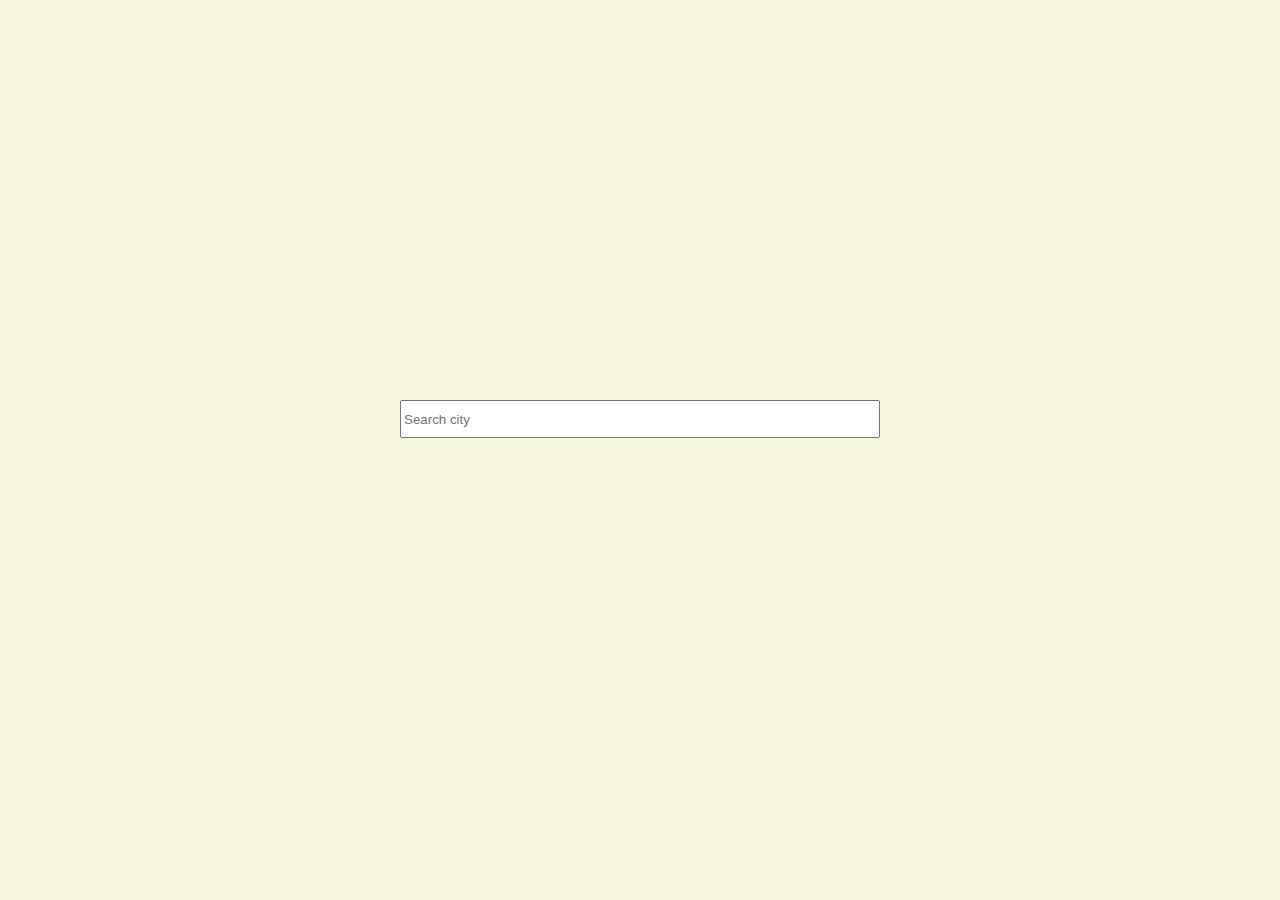
<file: ajax_city/index.html>
<!DOCTYPE html>
<html lang="en">
<head>
    <meta charset="UTF-8">
    <meta name="viewport" content="width=device-width, initial-scale=1.0">
    <title>Ajax type Ahead</title>
    <link rel="stylesheet" href="styles.css">
</head>
<body>
    <form class="ahead">
        <input type="text" class="search" placeholder="Search city">
        <ul class="suggestions">
        </ul>
    </form>
    <script>
        const git_data = "https://gist.githubusercontent.com/Miserlou/c5cd8364bf9b2420bb29/raw/2bf258763cdddd704f8ffd3ea9a3e81d25e2c6f6/cities.json"
        const cities = [];

        // fetch va chercher une ressource et va retourner une promesse
        fetch(git_data)
          .then(blob => blob.json())
          .then(data => cities.push(...data))


        // https://developer.mozilla.org/fr/docs/Web/JavaScript/Reference/Objets_globaux/RegExp
        function findMatches(wordToMatch, cities) {
          return cities.filter(place => {
            const regex = new RegExp(wordToMatch, 'gi');
            return place.city.match(regex) || place.state.match(regex)
          });
        } 


        // function qui permet d'afficher les chiffres de la population avec des virgules (8,400,500 au lieu de 8400500)
        function numberWithCommas(x) {
          return x.toString().replace(/\B(?=(\d{3})+(?!\d))/g, ",");
        }


        function displayMatches() {
          const matchArray = findMatches(this.value, cities);
          const html = matchArray.map(place => {
              const regex = new RegExp(this.value, 'gi');
              const cityName = place.city.replace(regex, `<span class=\"h1\">${this.value}</span>`);
              const stateName = place.state.replace(regex, `<span class=\"h1\">${this.value}</span>`);

              return `
              <li>
                <span class="name">${cityName}, ${stateName}</span>
                <span class="population">${numberWithCommas(place.population)}</span>
              </li>
              `;
          }).join('');
          suggestions.innerHTML = html;
        }

        const searchInput = document.querySelector('.search');
        const suggestions = document.querySelector('.suggestions');

        searchInput.addEventListener('change', displayMatches);
        searchInput.addEventListener('keyup', displayMatches);
    </script>
</body>
</html>
</file>
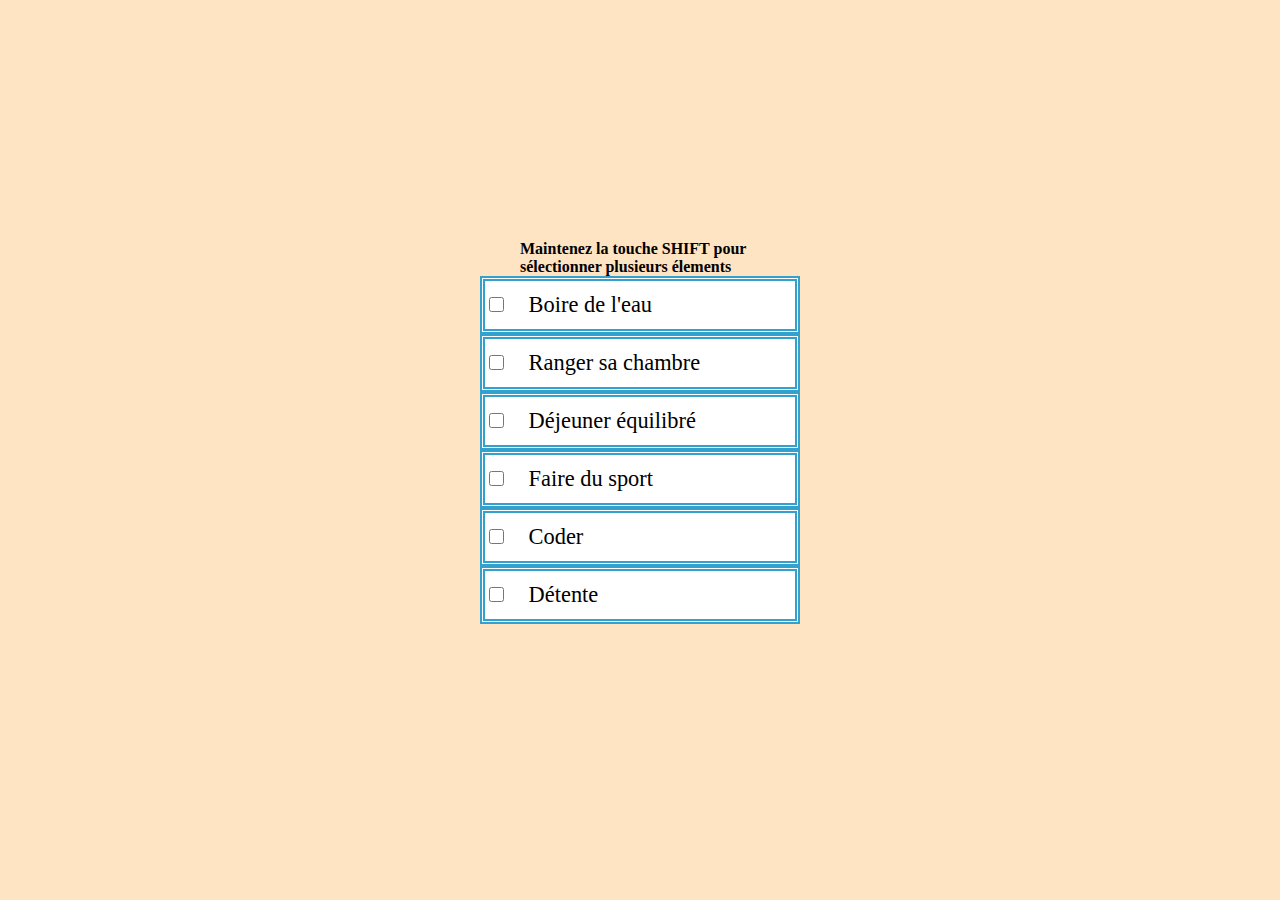
<file: checkboxes/index.html>
<!DOCTYPE html>
<html lang="en">
<head>
    <meta charset="UTF-8">
    <meta name="viewport" content="width=device-width, initial-scale=1.0">
    <title>Checkboxes</title>
    <link rel="stylesheet" href="styles.css">
</head>
<body>
    <p class="advice">Maintenez la touche SHIFT pour sélectionner plusieurs élements</p>
    <div class="inbox">
        <div class="item">
            <input type="checkbox">
            <p>Boire de l'eau</p>
        </div>
        <div class="item">
            <input type="checkbox">
            <p>Ranger sa chambre</p>
        </div>
        <div class="item">
            <input type="checkbox">
            <p>Déjeuner équilibré</p>
        </div>
        <div class="item">
            <input type="checkbox">
            <p>Faire du sport</p>
        </div>
        <div class="item">
            <input type="checkbox">
            <p>Coder</p>
        </div>
        <div class="item">
            <input type="checkbox">
            <p>Détente</p>
        </div>
    </div>
    <script>
        const checkboxes = document.querySelectorAll('.inbox input[type="checkbox"]');
        let lastChecked;
        // cette fonction sert à lorsqu'on maintient SHIFT et qu'on clique sur un checkbox puis un autre elle permet de cocher tous les checkboxes entre
        // les deux checkboxes selectionnés.
        function handleCheck(e) {
          // verifier que la touche SHIFT a été enfoncée
          // et le vérifier
          let inBetween = false;
          if (e.shiftKey && this.checked) {
            // boucle sur un checkbox
            checkboxes.forEach(checkbox => {
              if (checkbox === this || checkbox === lastChecked) {
                  inBetween =! inBetween;
              }
              if (inBetween) {
                checkbox.checked = true;
              }
            });
          }
          lastChecked = this;
        }
        checkboxes.forEach(checkbox => checkbox.addEventListener('click', handleCheck));
    </script>
</body>
</html>
</file>
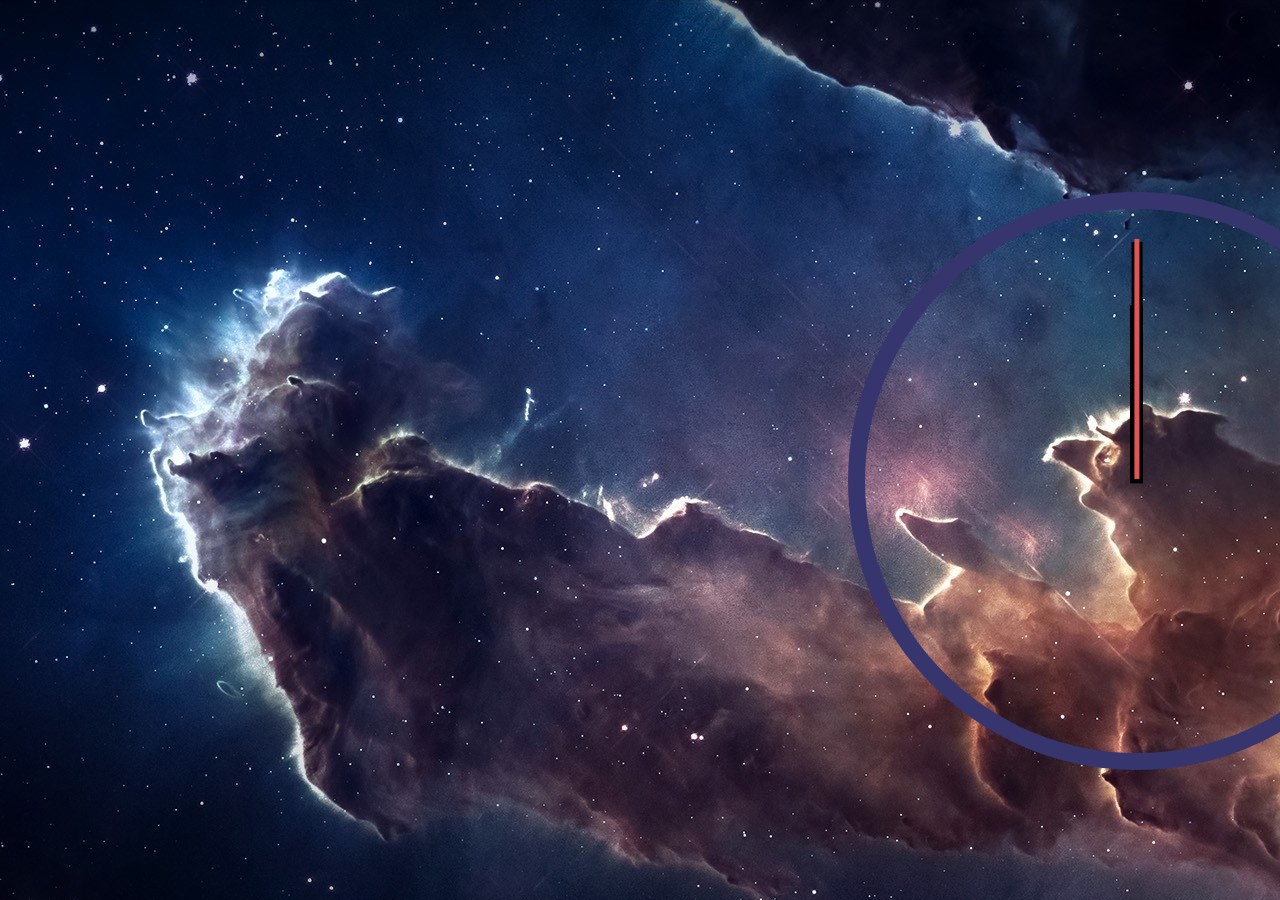
<file: clock/index.html>
<!DOCTYPE html>
<html>
<head>
    <link rel="stylesheet" href="css/styles.css">
    <meta charset="UTF-8">
    <meta name="viewport" content="width=device-width, initial-scale=1.0">
    <title>Javascript Horloge</title>
</head>
<body>
    <div class="clock">
        <div class="clock-face">
            <div class="hand hour-hand"></div>
            <div class="hand min-hand"></div>
            <div class="hand second-hand"></div>
        </div>
    </div>
<script>
    const secondHand = document.querySelector('.second-hand'); // on sélectionne la classe pour l'aiguille des secondes
    const minHand = document.querySelector('.min-hand');       // on sélectionne la classe pour l'aiguille des minutes
    const hourHand = document.querySelector('.hour-hand');     // on sélectionne la classe pour l'aiguille des heures

    /*
        La fonction setDate permet de récupérer l'heure actuelle dans la constante "now", ensuite on créer 3 constantes : 
            une qui récupère les secondes, une qui récupère les minutes et la dernière récupère l'heure.
        Après cela, on fait une opération pour calculer la rotation de l'aiguille pour l'heure, les minutes et les secondes,
        ensuite on va rotate chaque aiguille pour le calcul trouvé.
    */
    function setDate() {
        const now = new Date();
        const seconds = now.getSeconds();
        const secondsDegrees = ((seconds / 60 ) * 360) + 90;
        secondHand.style.transform = `rotate(${secondsDegrees}deg)`;

        const mins = now.getMinutes();
        const minsDegrees = ((mins / 60 ) * 360) + 90;
        minHand.style.transform = `rotate(${minsDegrees}deg)`;

        const hours = now.getHours();
        const hoursDegrees =  ((hours / 24 ) * 360) + 90;
        hourHand.style.transform = `rotate(${hoursDegrees}deg)`;
    }
    setInterval(setDate, 1000);
</script>
</body>
</html>
</file>
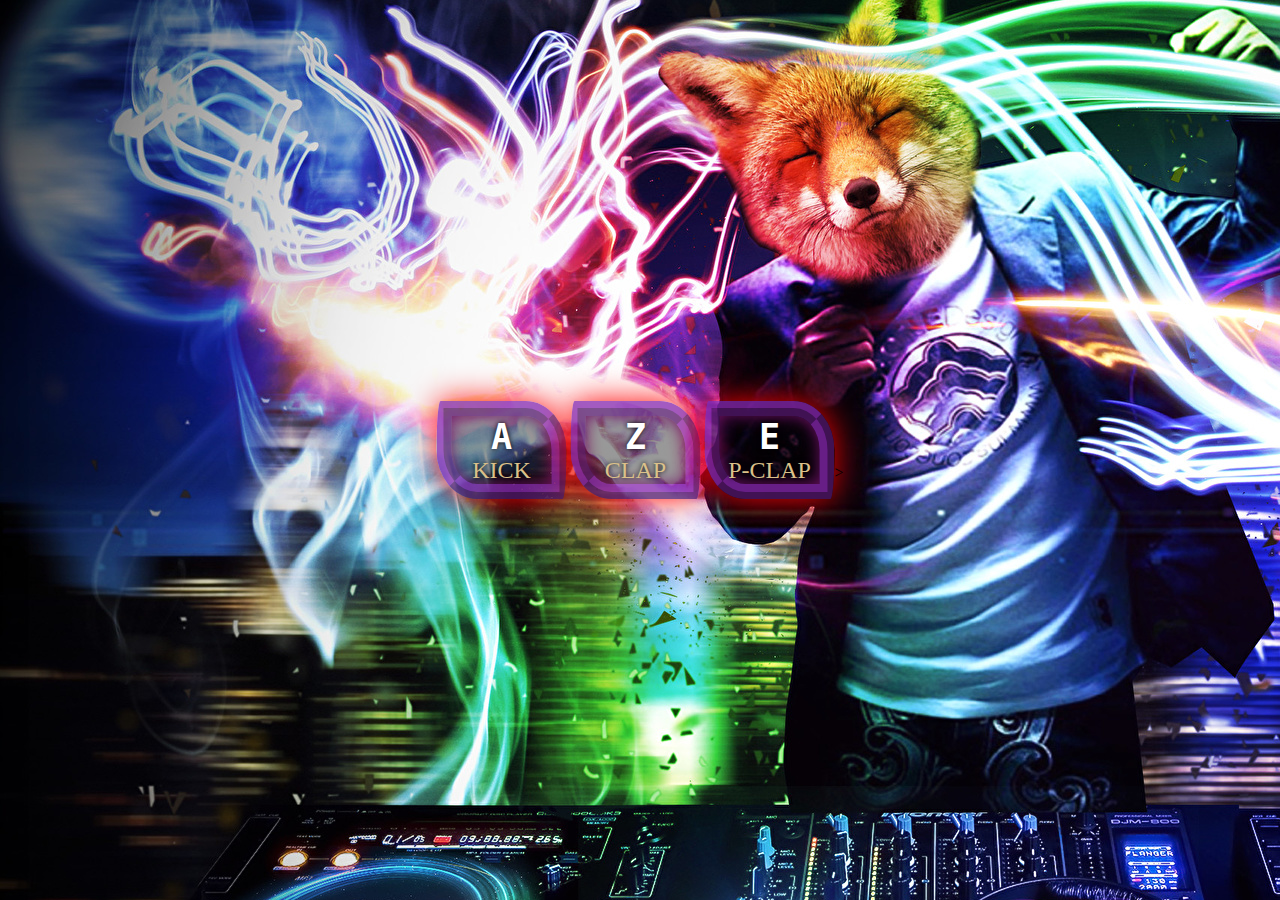
<file: drumkit/index.html>
<!DOCTYPE html>
<html>
<head>
    <link rel="stylesheet" href="css/styles.css">
    <meta charset="UTF-8">
    <meta name="viewport" content="width=device-width, initial-scale=1.0">
    <title>Javascript DrumKIT</title>
</head>
<body>
    <div class="keys">
        <div data-key="65" class="key">
            <kbd>A</kbd>
            <span class="sound">Kick</span>
        </div>
        <div data-key="90" class="key">
            <kbd>Z</kbd>
            <span class="sound">Clap</span>
        </div>
        <div data-key="69" class="key">
            <kbd>E</kbd>
            <span class="sound">P-Clap</span>
        </div>>
    </div>
    <audio data-key="65" src="sounds/kick.wav"></audio>
    <audio data-key="90" src="sounds/clap.wav"></audio>
    <audio data-key="69" src="sounds/pitchedclap.wav"></audio>

<script>
    function playSound(e) {
        const audio = document.querySelector(`audio[data-key="${e.keyCode}"]`);
        const key = document.querySelector(`.key[data-key="${e.keyCode}"]`); // on selectionne la classe "key"

        if(!audio) return; // si different d'audio on stop
        audio.currentTime = 0; // permet de revenir au debut
        audio.play();
        key.classList.add('playing');  // ici on ajoute à key un style css playing lorsqu'on presse une touche
    };

    function removeTransition(e) {
        if(e.propertyName !== 'transform') return; // passe si c'est pas un transform
        this.classList.remove('playing');
    }

    const keys = document.querySelectorAll('.key');
    keys.forEach(key => key.addEventListener('transitionend', removeTransition)); 
    window.addEventListener('keydown', playSound);

    // https://samplefocus.com/tag/claps les sons proviennent d'ici.
</script>
</body>
</html>
</file>
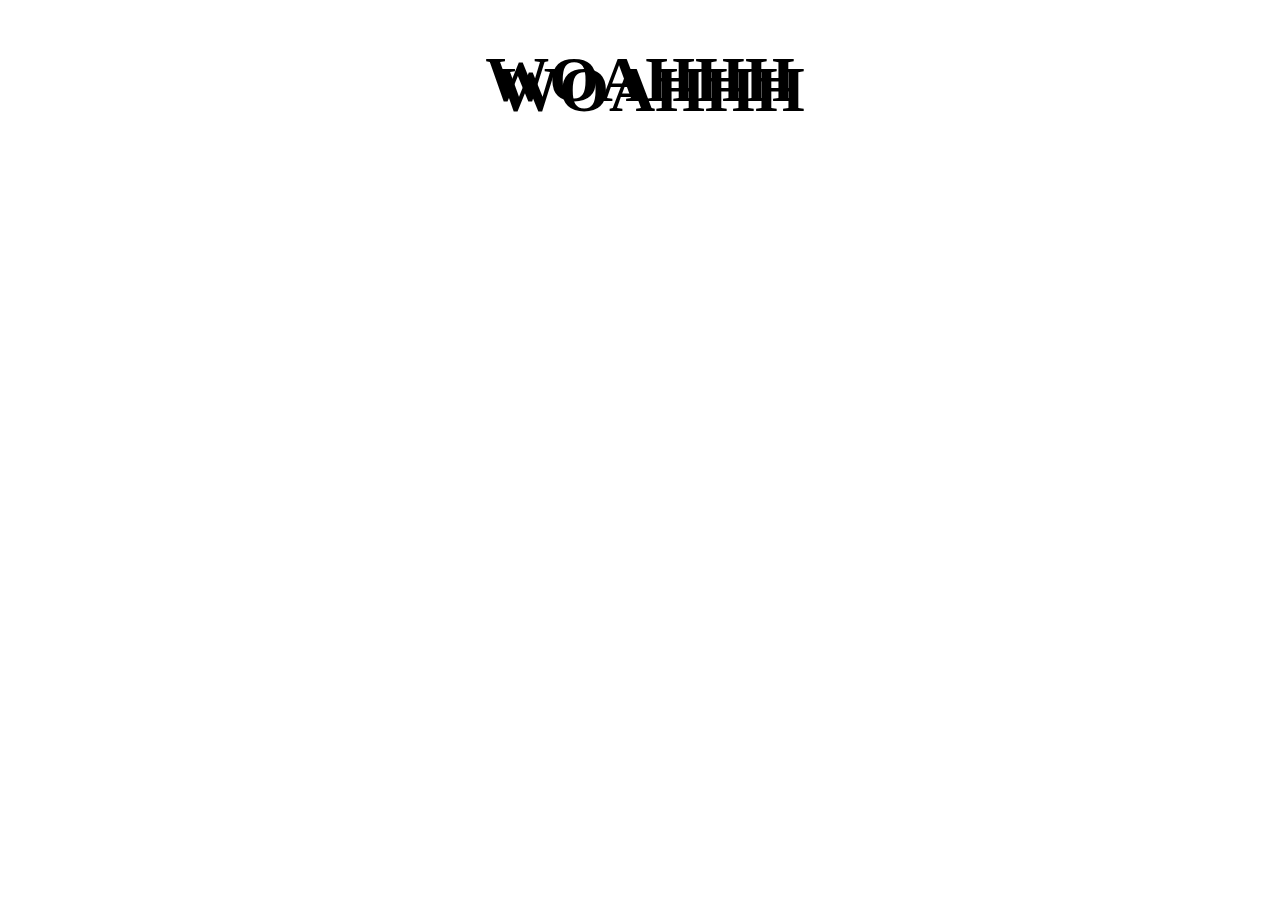
<file: effectMouseMove/index.html>
<!DOCTYPE html>
<html lang="en">
<head>
    <meta charset="UTF-8">
    <meta name="viewport" content="width=device-width, initial-scale=1.0">
    <title>CSS Mouse Move Effect</title>
    <style>
        .hero {
            height: 50%;
            width: 70%;
            text-align: center;
            margin-left: auto;
            margin-right: auto;
        }
        h1 {    
            text-shadow: 10px 10px 0 rgba(0,0,0,1);
            font-size: 4rem;
        }
    </style>
</head>
<body>
    <div class="hero">
        <h1>WOAHHH</h1>
    </div>
    <script>
      const hero = document.querySelector('.hero');
      const text = hero.querySelector('h1');
      const walk = 100; // 100px

      function shadow(e) {
        // const width = hero.offsetWidth; // les deux lignes peuvent etre écrirer en une seule
        // const height = hero.offsetHeight;
        const { offsetWidth: width, offsetHeight: height } = hero;
        let { offsetX: x, offsetY: y } = e;
        //console.log(x, y);
        //console.log(this, e.targets);
        if(this !== e.target) { // this ici fait référence à la div hero et e.target fait référence au h1
          x = x + e.target.offsetLeft;
          y = y + e.target.offsetTop;
        }

        const xWalk = Math.round((x / width * walk) - (walk / 2));
        const yWalk = Math.round((y / height * walk) - (walk / 2));

        // console.log(xWalk, yWalk);

        text.style.textShadow = `
          ${xWalk}px ${yWalk}px 0 red,
          ${xWalk * -1}px ${yWalk}px 0 blue,
          ${xWalk}px ${yWalk * -1}px 0 green,
          ${xWalk * -1}px ${yWalk * -1}px 0 yellow
          `;
      }
      hero.addEventListener('mousemove', shadow);
    </script>
</body>
</html>
</file>
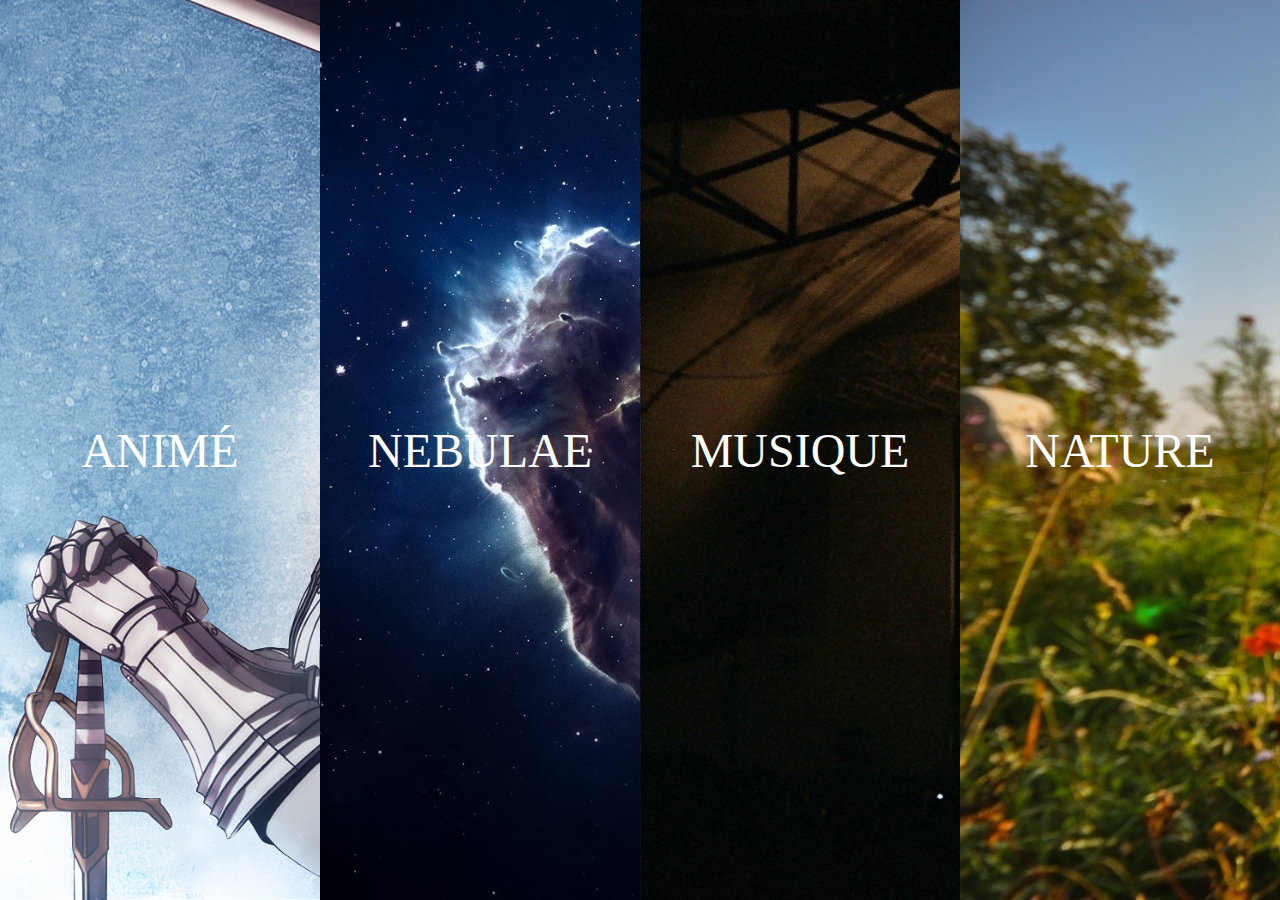
<file: flexpanels/index.html>
<!DOCTYPE html>
<html lang="en">
<head>
    <link rel="stylesheet" href="css/styles.css">
    <meta charset="UTF-8">
    <meta name="viewport" content="width=device-width, initial-scale=1.0">
    <title>Flex panels</title>
</head>
<body>
    <div class="panels">
        <div class="panel panel1">
            <p>Guts</p>
            <p>Animé</p>
            <p>Griffith</p>
        </div>
        <div class="panel panel2">
            <p>Astronomie</p>
            <p>Nebulae</p>
            <p>Espace</p>
        </div>
        <div class="panel panel3">
            <p>Rap</p>
            <p>Musique</p>
            <p>RnB</p>
        </div>
        <div class="panel panel4">
            <p>Animaux</p>
            <p>Nature</p>
            <p>Végétations</p>
        </div>
    </div>
    <script>
        const panels = document.querySelectorAll('.panel');
        function toggleOpen() {
            this.classList.toggle('open');
        }
        function toggleActive(e) {
            if (e.propertyName.includes('flex')) {
                this.classList.toggle('open-active');
            }
        }
        panels.forEach(panel => panel.addEventListener('click', toggleOpen));
        panels.forEach(panel => panel.addEventListener('transitionend', toggleActive));
    </script>
</body>
</html>
</file>
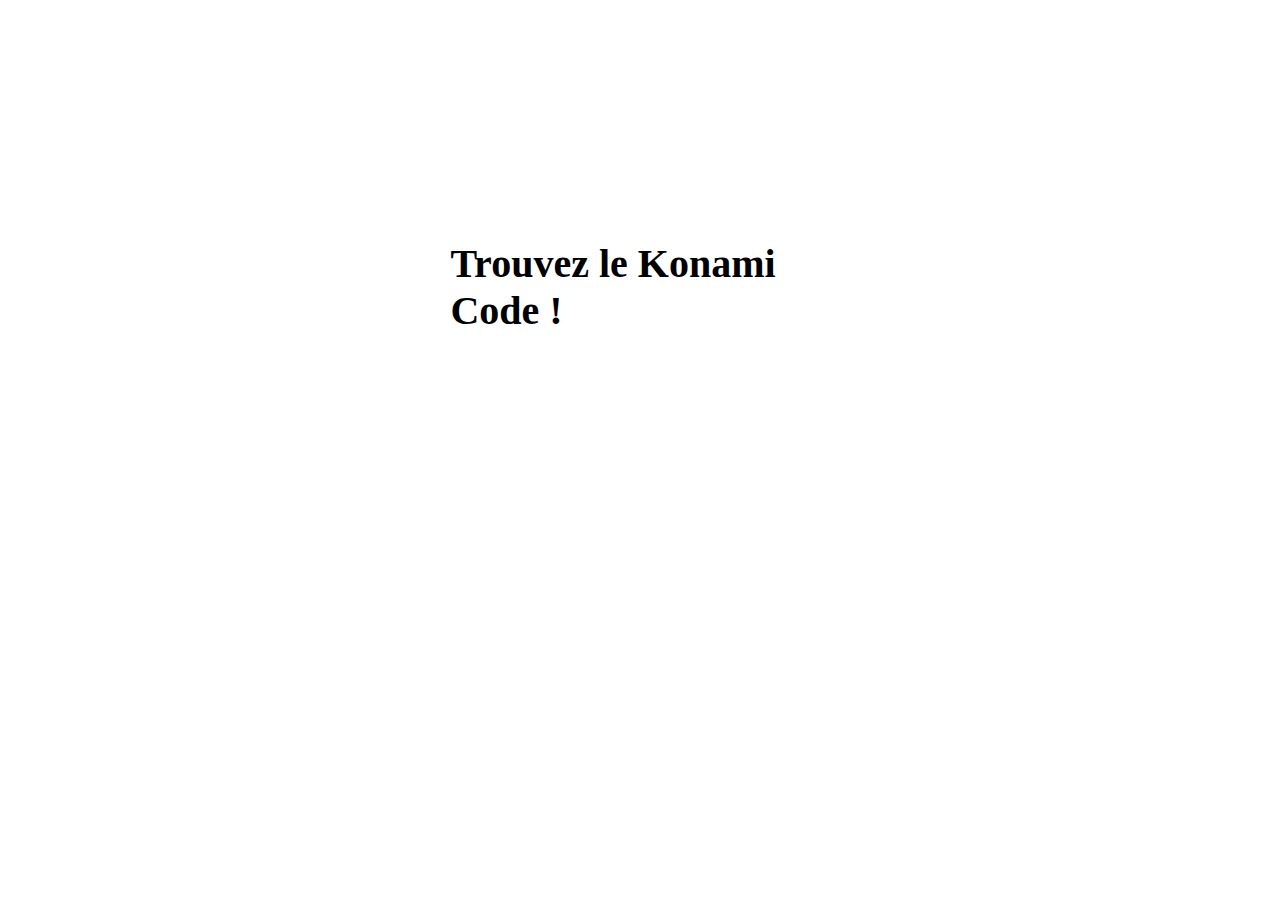
<file: key_detection/index.html>
<!DOCTYPE html>
<html lang="en">
<head>
    <meta charset="UTF-8">
    <meta name="viewport" content="width=device-width, initial-scale=1.0">
    <title>Konami Code</title>
    <script type="text/javascript" src="https://www.cornify.com/js/cornify.js"></script>
    <style>
        p {
            font-weight: bold;
            font-size: 2.5rem;
            width: 30%;
            margin-left: auto;
            margin-right: auto;
            margin-top: 15rem;
        }
    </style>
</head>
<body>
    <div>
        <p>Trouvez le Konami Code !</p>
    </div>
    <script>        
      const pressed = [];
      const secretCode = 'devjs';
      window.addEventListener('keyup', (e) => {
        console.log(e.key);
        pressed.push(e.key);
        // splice() modifie le contenu d'un tableau en retirant des éléments et/ou en ajoutant
        // -secretCode pour lire de la fin au debut, ensuite on va resteindre notre array au nombre de caractère de notre secretcode 
        pressed.splice(-secretCode.length - 1, pressed.length - secretCode.length);
        console.log(pressed);
        // join() crée et renvoie une nouvelle chaîne de caractères en concaténant tous les éléments d'un tableau
        // join('') -> expected output: "FireAirWater"
        // includes() permet de déterminer si un tableau contient une valeur et renvoie true si c'est le cas
        if(pressed.join('').includes(secretCode)) {
          console.log('trouve !');
          cornify_add();        
        }
      });
    </script>
</body>
</html>
</file>
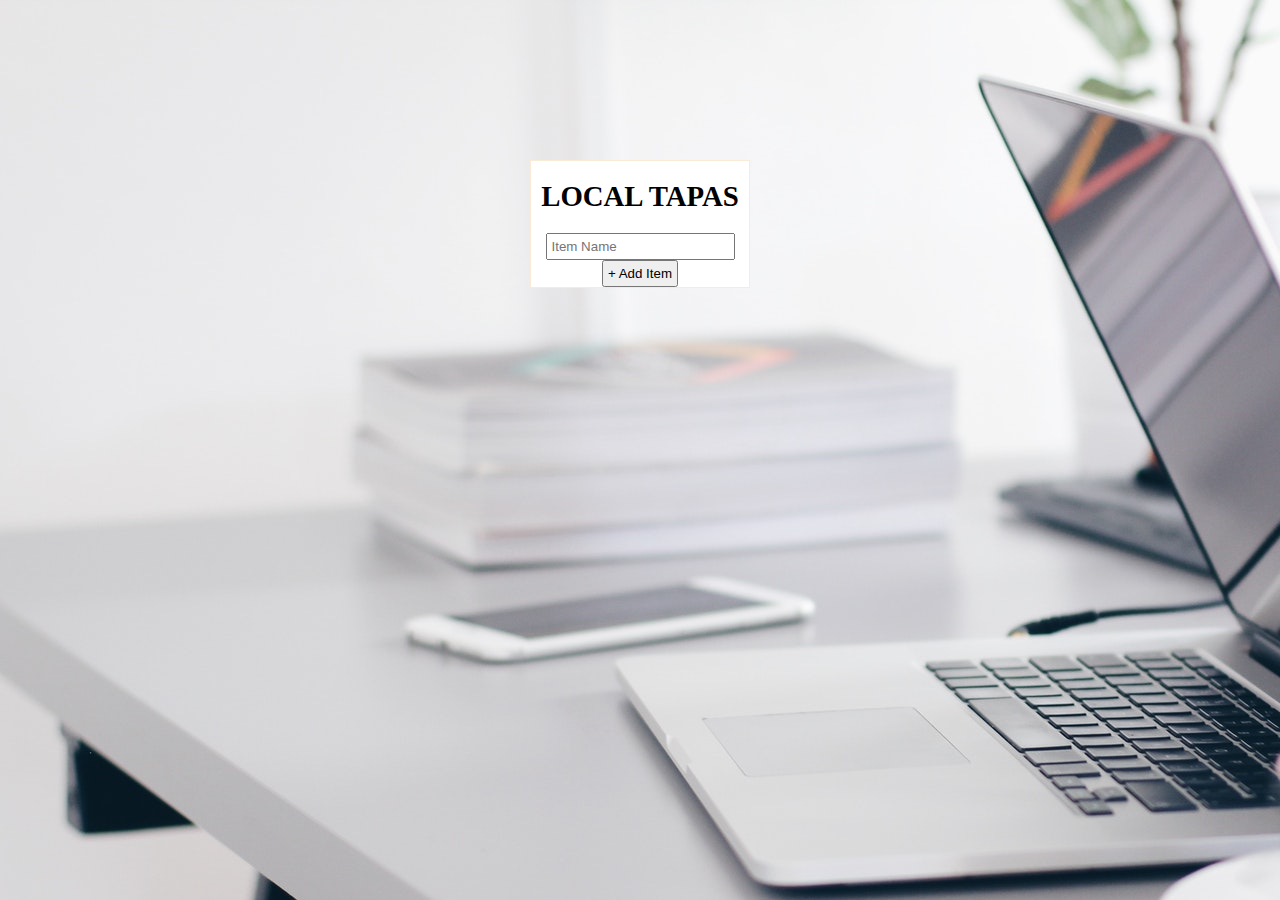
<file: localstorageNevent/index.html>
<!DOCTYPE html>
<html lang="en">
<head>
    <meta charset="UTF-8">
    <meta name="viewport" content="width=device-width, initial-scale=1.0">
    <title>Document</title>
    <link rel="stylesheet" href="styles.css">
</head>
<body>
    <div>
        <h1>Local Tapas</h1>
        <p></p>
        <ul class="plates">
            <li>Loading tapas ...</li>
        </ul>
        <form class="add-items">
            <input type="text" name="item" placeholder="Item Name" required>
            <input type="submit" value="+ Add Item">
        </form>
    </div>
    <script>
      const addItems = document.querySelector('.add-items');
      const itemsList = document.querySelector('.plates');
      const items = JSON.parse(localStorage.getItem('items')) || [];

      function addItem (e) {
        e.preventDefault(); // ça permet de ne pas reload la page lorsqu'on ajoute un item
        const text = (this.querySelector('[name=item]')).value; // this ici correspond au form
        const item = {
          text,
          done: false
        };
        items.push(item);
        populateList(items, itemsList);
        localStorage.setItem('items', JSON.stringify(items));
        this.reset(); // reset le form pour avoir l'input vide
      }

      function populateList(plates = [], platesList) {
        platesList.innerHTML = plates.map((plate, i) => {
          return `
            <li>
                <input type="checkbox" data-index={i} id="item${i}" ${plate.done ? 'checked' : ''}/>
                <label for="item${i}">${plate.text}</label>
            </li>
          `;
        }).join('');
      }

      function toggleDone(e) {
        if(!e.target.matches('input')) return; //skip si c'est un input
        //console.log(e.target);
        const el = e.target;
        const index = el.dataset.index;
        items[index].done = !items[index].done;
        localStorage.setItem('items', JSON.stringify(items));
        populateList(items, itemsList);
      }

      addItems.addEventListener('submit', addItem);
      itemsList.addEventListener('click', toggleDone);
      populateList(items, itemsList);
    </script>
</body>
</html>
</file>
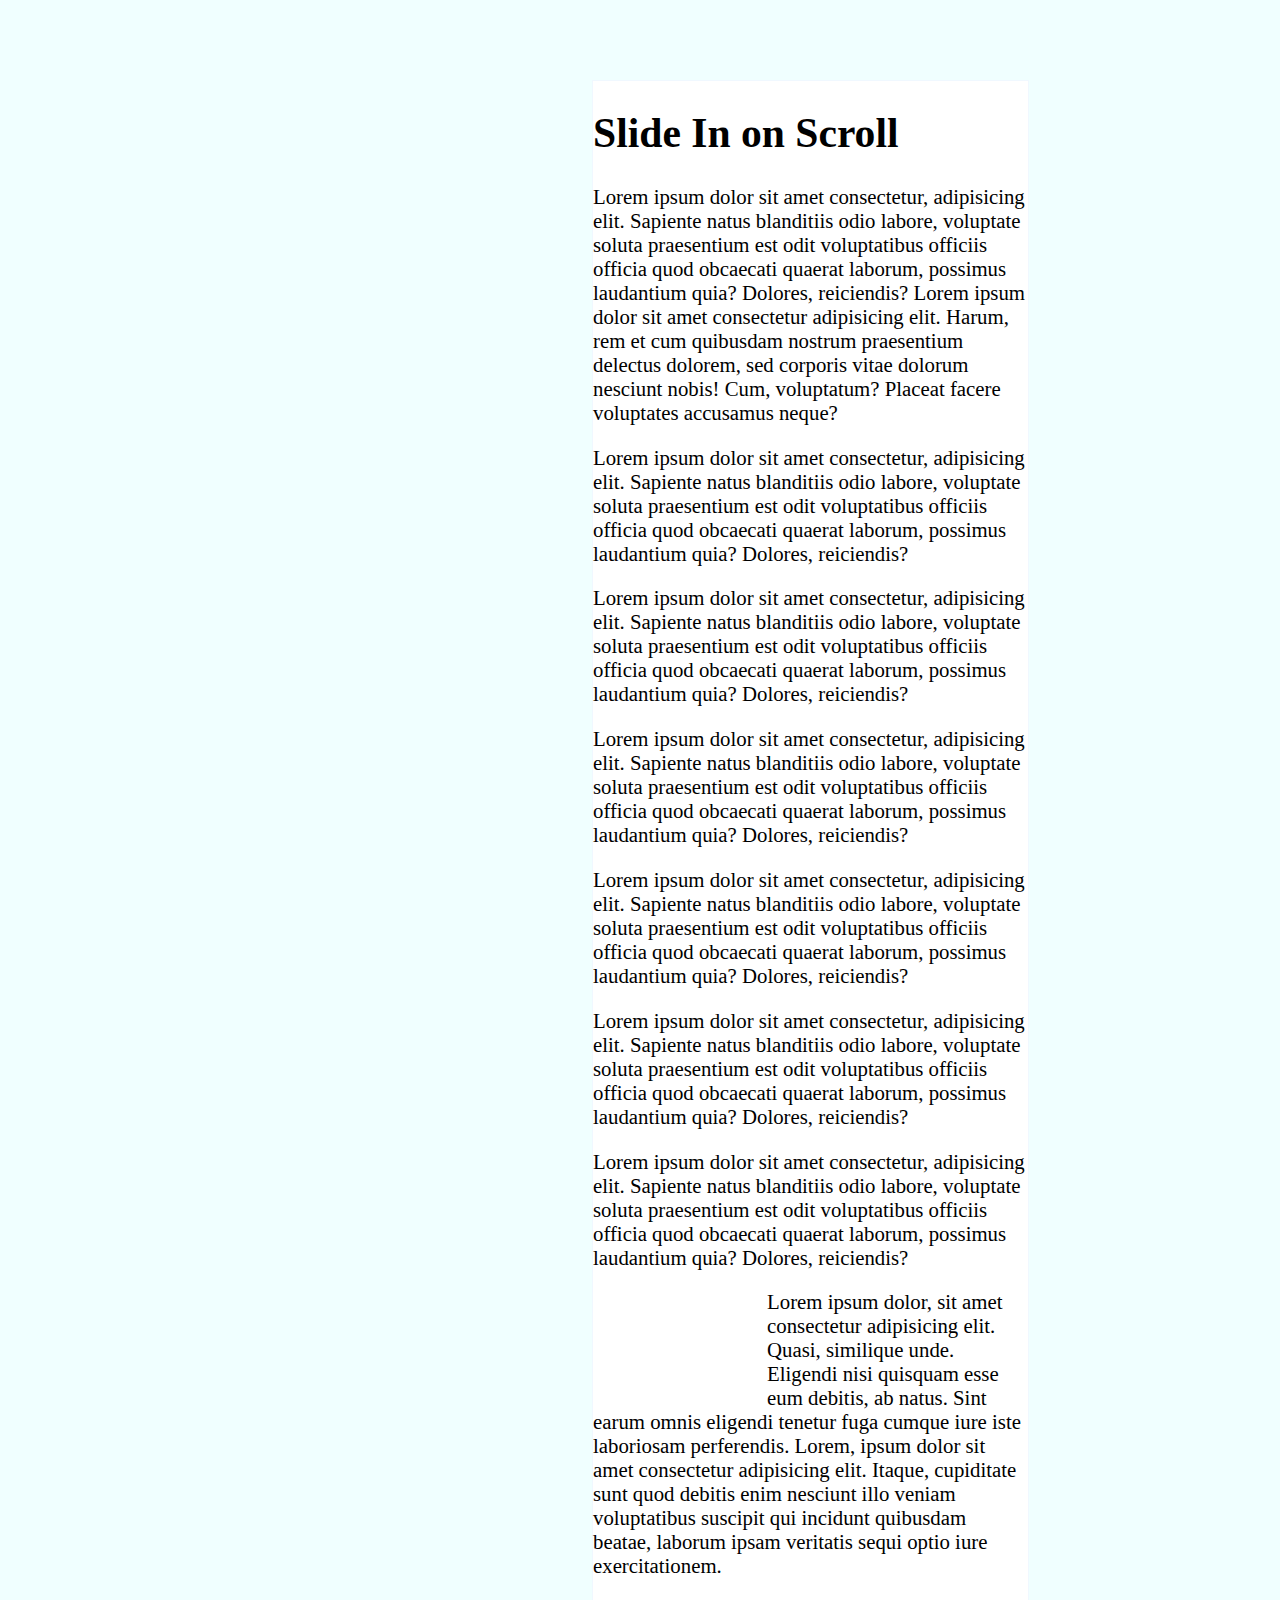
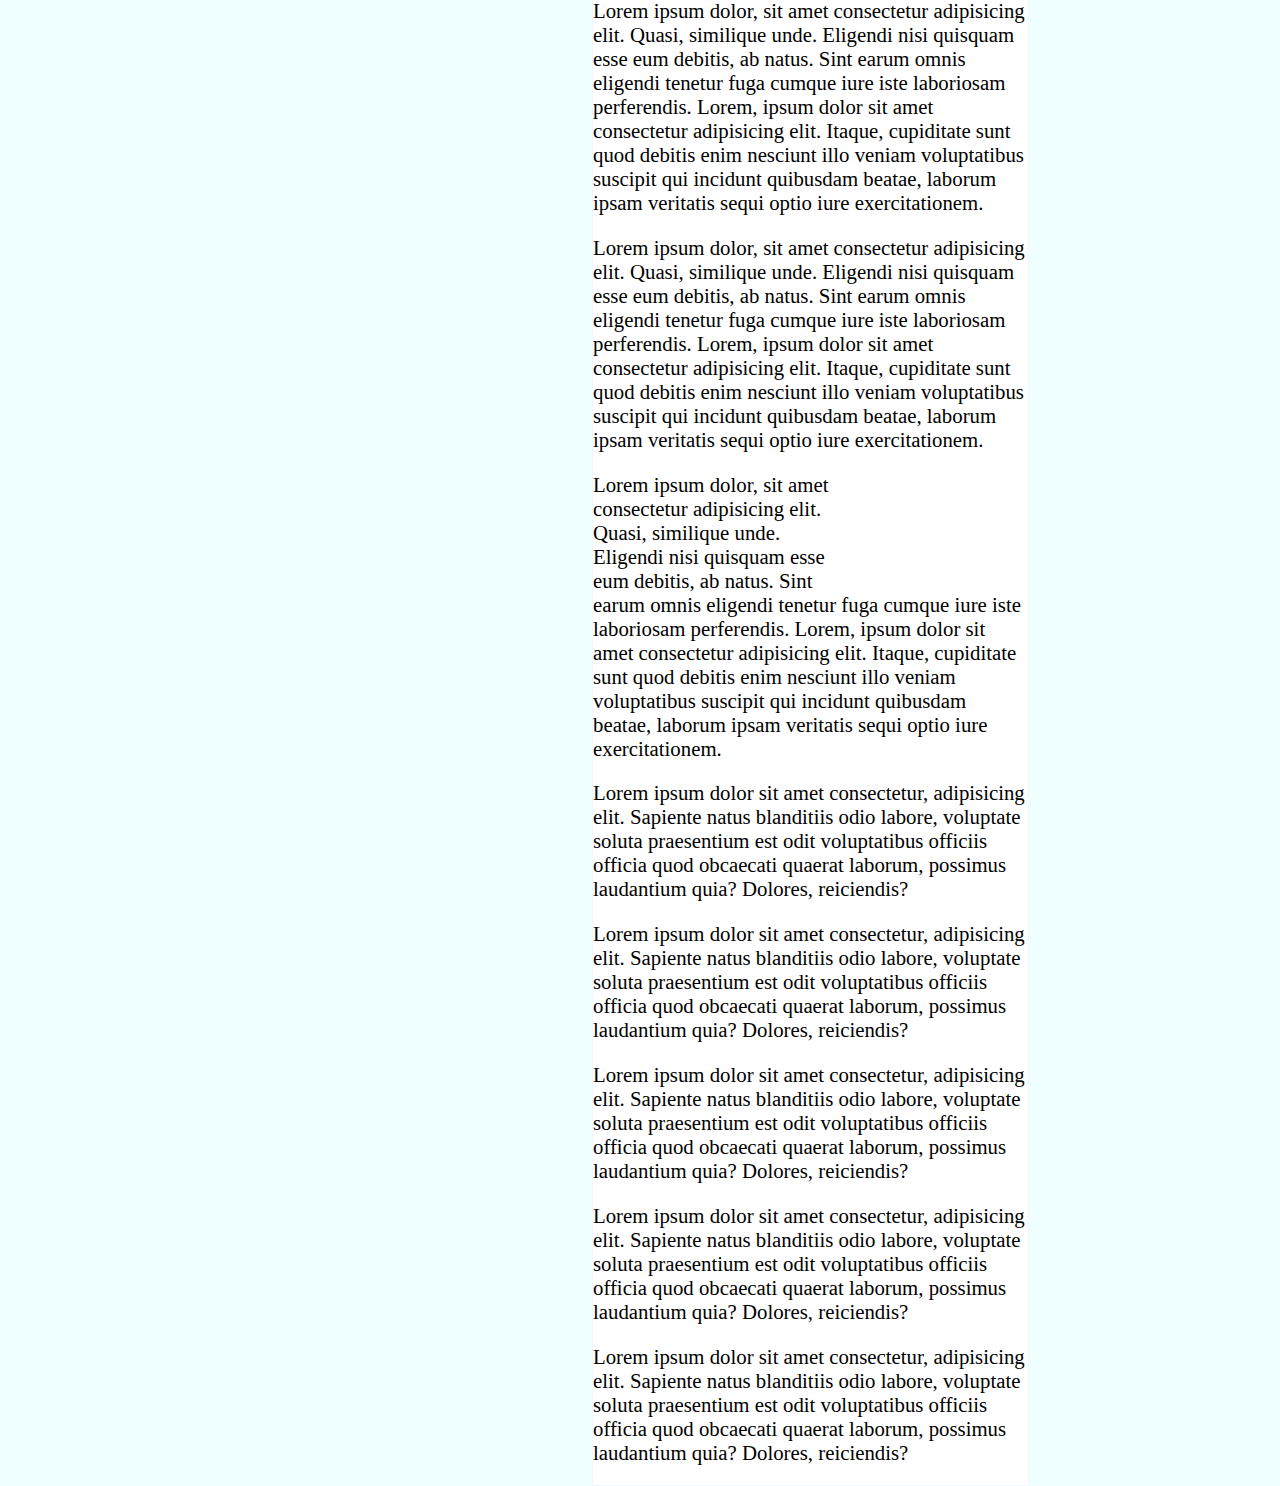
<file: slideInscroll/index.html>
<!DOCTYPE html>
<html lang="en">
<head>
    <meta charset="UTF-8">
    <meta name="viewport" content="width=device-width, initial-scale=1.0">
    <title>Document</title>
    <link rel="stylesheet" href="styles.css">
</head>
<body>
    <div class="container">
        <h1>Slide In on Scroll</h1>
        <p>
            Lorem ipsum dolor sit amet consectetur, adipisicing elit. Sapiente natus blanditiis odio labore, 
            voluptate soluta praesentium est odit voluptatibus officiis officia quod obcaecati quaerat laborum, 
            possimus laudantium quia? Dolores, reiciendis?
            Lorem ipsum dolor sit amet consectetur adipisicing elit. Harum, rem et cum quibusdam nostrum praesentium delectus dolorem, 
            sed corporis vitae dolorum nesciunt nobis! Cum, voluptatum? Placeat facere voluptates accusamus neque?
        </p>
        <p>
            Lorem ipsum dolor sit amet consectetur, adipisicing elit. Sapiente natus blanditiis odio labore, 
            voluptate soluta praesentium est odit voluptatibus officiis officia quod obcaecati quaerat laborum, 
            possimus laudantium quia? Dolores, reiciendis?
        </p>
        <p>
            Lorem ipsum dolor sit amet consectetur, adipisicing elit. Sapiente natus blanditiis odio labore, 
            voluptate soluta praesentium est odit voluptatibus officiis officia quod obcaecati quaerat laborum, 
            possimus laudantium quia? Dolores, reiciendis?
        </p>
        <p>
            Lorem ipsum dolor sit amet consectetur, adipisicing elit. Sapiente natus blanditiis odio labore, 
            voluptate soluta praesentium est odit voluptatibus officiis officia quod obcaecati quaerat laborum, 
            possimus laudantium quia? Dolores, reiciendis?
        </p>
        <p>
            Lorem ipsum dolor sit amet consectetur, adipisicing elit. Sapiente natus blanditiis odio labore, 
            voluptate soluta praesentium est odit voluptatibus officiis officia quod obcaecati quaerat laborum, 
            possimus laudantium quia? Dolores, reiciendis?
        </p>
        <p>
            Lorem ipsum dolor sit amet consectetur, adipisicing elit. Sapiente natus blanditiis odio labore, 
            voluptate soluta praesentium est odit voluptatibus officiis officia quod obcaecati quaerat laborum, 
            possimus laudantium quia? Dolores, reiciendis?
        </p><p>
            Lorem ipsum dolor sit amet consectetur, adipisicing elit. Sapiente natus blanditiis odio labore, 
            voluptate soluta praesentium est odit voluptatibus officiis officia quod obcaecati quaerat laborum, 
            possimus laudantium quia? Dolores, reiciendis?
        </p>
        <img src="img/c63s.jpg" alt="Test" class="align-left slide-in">
        <p>
            Lorem ipsum dolor, sit amet consectetur adipisicing elit. Quasi, similique unde. 
            Eligendi nisi quisquam esse eum debitis, ab natus. Sint earum omnis eligendi tenetur fuga cumque iure iste laboriosam perferendis.
            Lorem, ipsum dolor sit amet consectetur adipisicing elit. Itaque, cupiditate sunt quod debitis enim nesciunt illo veniam voluptatibus suscipit qui incidunt quibusdam beatae, 
            laborum ipsam veritatis sequi optio iure exercitationem.
        </p>
        <p>
            Lorem ipsum dolor, sit amet consectetur adipisicing elit. Quasi, similique unde. 
            Eligendi nisi quisquam esse eum debitis, ab natus. Sint earum omnis eligendi tenetur fuga cumque iure iste laboriosam perferendis.
            Lorem, ipsum dolor sit amet consectetur adipisicing elit. Itaque, cupiditate sunt quod debitis enim nesciunt illo veniam voluptatibus suscipit qui incidunt quibusdam beatae, 
            laborum ipsam veritatis sequi optio iure exercitationem.
        </p>
        <p>
            Lorem ipsum dolor, sit amet consectetur adipisicing elit. Quasi, similique unde. 
            Eligendi nisi quisquam esse eum debitis, ab natus. Sint earum omnis eligendi tenetur fuga cumque iure iste laboriosam perferendis.
            Lorem, ipsum dolor sit amet consectetur adipisicing elit. Itaque, cupiditate sunt quod debitis enim nesciunt illo veniam voluptatibus suscipit qui incidunt quibusdam beatae, 
            laborum ipsam veritatis sequi optio iure exercitationem.
        </p>
        <img src="img/c63s.jpg" alt="Voiture" class="align-right slide-in">
        <p>
            Lorem ipsum dolor, sit amet consectetur adipisicing elit. Quasi, similique unde. 
            Eligendi nisi quisquam esse eum debitis, ab natus. Sint earum omnis eligendi tenetur fuga cumque iure iste laboriosam perferendis.
            Lorem, ipsum dolor sit amet consectetur adipisicing elit. Itaque, cupiditate sunt quod debitis enim nesciunt illo veniam voluptatibus suscipit qui incidunt quibusdam beatae, 
            laborum ipsam veritatis sequi optio iure exercitationem.
        </p>
        <p>
            Lorem ipsum dolor sit amet consectetur, adipisicing elit. Sapiente natus blanditiis odio labore, 
            voluptate soluta praesentium est odit voluptatibus officiis officia quod obcaecati quaerat laborum, 
            possimus laudantium quia? Dolores, reiciendis?
        </p>
        <p>
            Lorem ipsum dolor sit amet consectetur, adipisicing elit. Sapiente natus blanditiis odio labore, 
            voluptate soluta praesentium est odit voluptatibus officiis officia quod obcaecati quaerat laborum, 
            possimus laudantium quia? Dolores, reiciendis?
        </p>
        <p>
            Lorem ipsum dolor sit amet consectetur, adipisicing elit. Sapiente natus blanditiis odio labore, 
            voluptate soluta praesentium est odit voluptatibus officiis officia quod obcaecati quaerat laborum, 
            possimus laudantium quia? Dolores, reiciendis?
        </p>
        <p>
            Lorem ipsum dolor sit amet consectetur, adipisicing elit. Sapiente natus blanditiis odio labore, 
            voluptate soluta praesentium est odit voluptatibus officiis officia quod obcaecati quaerat laborum, 
            possimus laudantium quia? Dolores, reiciendis?
        </p><p>
            Lorem ipsum dolor sit amet consectetur, adipisicing elit. Sapiente natus blanditiis odio labore, 
            voluptate soluta praesentium est odit voluptatibus officiis officia quod obcaecati quaerat laborum, 
            possimus laudantium quia? Dolores, reiciendis?
        </p>
    </div>
    <script>
        // la fonction debounce permet de mieux controler le temps lorsqu'on scroll
        function debounce(func, wait = 20, immediate = true) {
          var timeout;
          return function() {
            var context = this, args = arguments;
            var later = function() {
              timeout = null;
              if (!immediate) func.apply(context, args);
            };
            var callNow = immediate && !timeout;
            clearTimeout(timeout);
            timeout = setTimeout(later, wait);
            if (callNow) func.apply(context, args);
	      };
        };



      const sliderImages = document.querySelectorAll('.slide-in');

      function checkSlide(e) {
          sliderImages.forEach(sliderImage => {
            // à mis chemin de l'image
            const slideInAt = (window.scrollY + window.innerHeight) - sliderImage.height / 2;
            console.log(slideInAt);
            // bottom de l'image
            const imageBottom = sliderImage.offsetTop + sliderImage.height;
            const isHalfShown = slideInAt > sliderImage.offsetTop;
            const isNotScrolledPast = window.scrollY < imageBottom;
            if(isHalfShown && isNotScrolledPast) {
                sliderImage.classList.add('active');
            } else {
                sliderImage.classList.remove('active'); 
            }   
          });
      }
      window.addEventListener('scroll', debounce(checkSlide));
    </script>
</body>
</html>
</file>
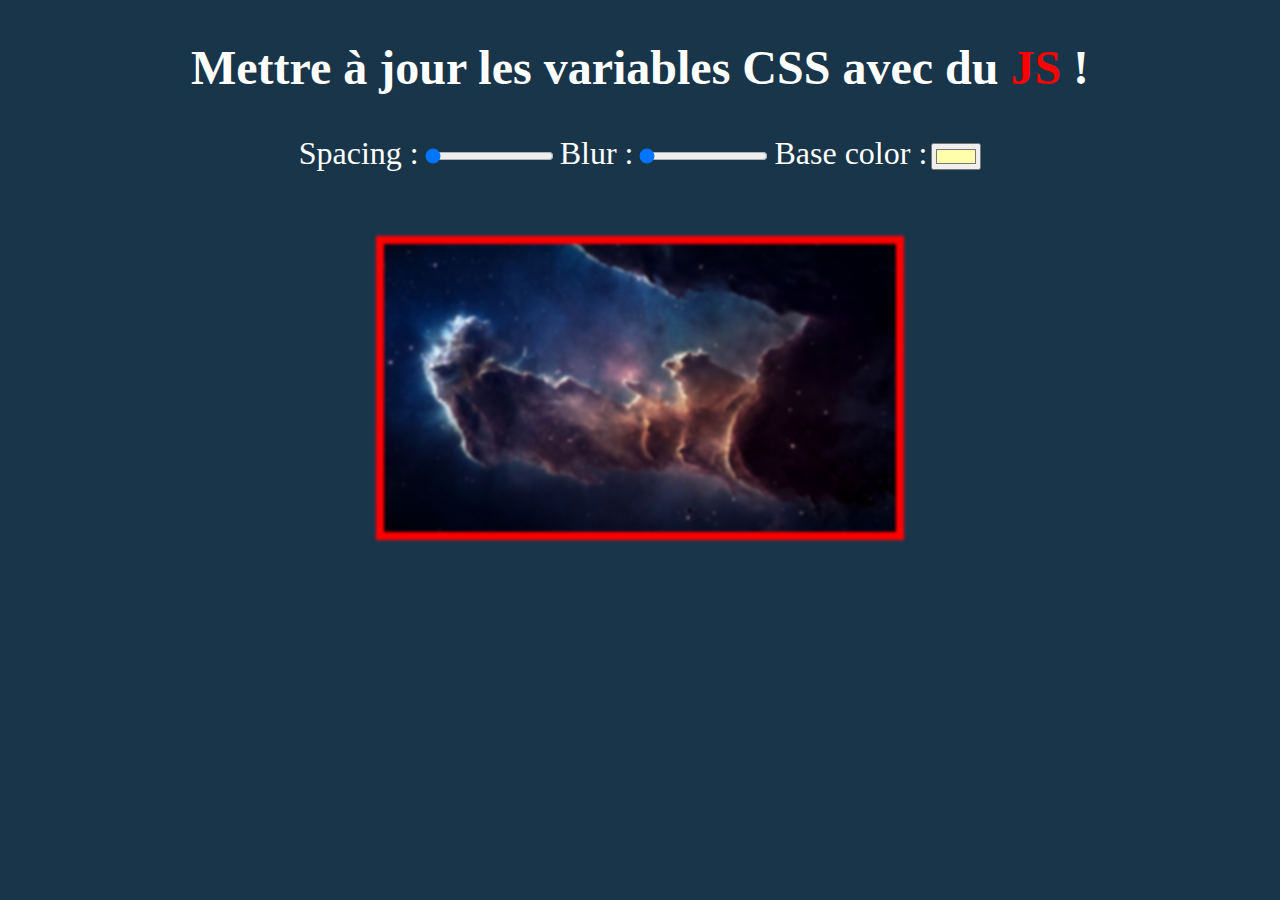
<file: variables/index.html>
<!DOCTYPE html>
<html lang="en">
<head>
    <link rel="stylesheet" href="css/styles.css">
    <meta charset="UTF-8">
    <meta name="viewport" content="width=device-width, initial-scale=1.0">
    <title>Variables</title>
</head>
<body>
    <h2>
        Mettre à jour les variables CSS avec du <span class="colorh2">JS</span> !
    </h2>
    <div class="controls">
        <label for="spacing">Spacing :</label>
        <input type="range" name="spacing" id="spacing" min="0" max="20" value="0.1" data-sizing="rem">

        <label for="Blur">Blur :</label>
        <input type="range" name="blur" id="Blur" min="0" max="10" value="0.1" data-sizing="rem">

        <label for="base">Base color :</label>
        <input type="color" name="base" id="base" value="#ffffab">
    </div>
    <img src="nebula.jpg" alt="nebula">

    <script>
        // Premier etape sélectionner les input pour pourvoir manipuler le style des élements
        const inputs = document.querySelectorAll('.controls input');

        function handleUpdate() {
            const suffix = this.dataset.sizing || '';
            //console.log(this.name); // la console nous dit  sizing : "rem" dataset est un objet qui va chercher tout les data- dans un élement
            document.documentElement.style.setProperty(`--${this.name}`, this.value + suffix);
        }
        inputs.forEach(input => input.addEventListener('change', handleUpdate));
        inputs.forEach(input => input.addEventListener('mousemove', handleUpdate));
    </script>
</body>
</html>
</file>
<file: ajax_city/styles.css>
body {
    margin: 0;
    padding: 0;
    background-color: beige;
}

.ahead {
    margin-top: 25rem;
    margin-right: auto;
    margin-left: auto;
    width: 30rem;
}

input {
    width: 29.5rem;
    height: 2rem;
}

.name {
    color: brown;
    font-size: 1.5rem;
}

ul {
    list-style: none;
}

.population {
    font-weight: bold;
}
</file>
<file: checkboxes/styles.css>
body {
    margin: 0;
    padding: 0;
    background-color: bisque;
}

.inbox {
    width: 20rem;
    position: absolute; /* postulat de départ */
    top: 50%; left: 50%; /* à 50%/50% du parent référent */
    transform: translate(-50%, -50%); /* décalage de 50% de sa propre taille */
}

.item {
    font-size:  1.4rem;
    border: thick double #32a1ce;
    line-height: 3rem;
    background-color: white;
}

.item p {
    display: inline;
    margin-left: 1rem;
}

input[type=checkbox] {
    height: 15px;
    width: 15px;
}

input[type="checkbox"]:checked + p{
    text-decoration: line-through;
    background-color: blanchedalmond;
}

.advice {
    width: 15rem;
    margin-left: auto;
    margin-right: auto;
    margin-top: 15rem;
    font-weight: bold;
}
</file>
<file: clock/css/styles.css>
body {
    margin:0;
    padding:0;
    background-image: url('../nebula.jpg');
}

.clock {
    width: 30rem;
    height: 30rem;
    border: 17px solid #37356d;
    border-radius: 50%;
    margin-left: 53rem;
    margin-top: 12rem;
    padding: 2rem;
    position: relative;
}

.clock-face {
    position: relative;
    width: 100%;
    height: 100%;
    transform: translateY(-0.28rem);
}

.hand {
    width:50%;
    height: 0.7rem;
    background: black;
    position: absolute;
    top:50%;
    transform-origin: 100%;
    transform: rotate(90deg);
    transition: all 0.05s;
    transition-timing-function: cubic-bezier(0.1, 2.7,0.58,1);
}

.second-hand {
    background: #e05555;
    height: 0.3rem;
}

.min-hand {
    height: 0.8rem;
    width: 37%;
    margin-left: 3.901rem;
}
</file>
<file: drumkit/css/styles.css>
body {
    margin:0;
    padding:0;
    background-image: url('../background.jpg');
}

.keys {
    position: absolute; /* postulat de départ */
    top: 50%; left: 50%; /* à 50%/50% du parent référent */
    transform: translate(-50%, -50%);
}

.key {
    text-align: center;
    display: inline-block;
    border: 4mm ridge rgba(170, 50, 220, .6);
    border-radius: 10px 100px / 120px;
    box-shadow: inset 0 0 1em rgb(112, 17, 104), 0 0 2em red;
    text-shadow: 0 0 5px black;
    background:rgba(0, 0, 0, 0.4);
    width: 100px;
    transition: all 0.07s;
}

.sound {
    display: block;
    font-size: 1.5em;
    color: #dbc18a;
    text-transform: uppercase;
}

kbd {
    font-size: 2.7em;
    font-weight: bold;
    color: #ffffff;
}

.playing {
    transform: scale(1.1);
    border-color: #ffc600;
    box-shadow: 0 0 10px #ffc600;
}
</file>
<file: flexpanels/css/styles.css>
body {
    margin: 0;
    padding: 0;
}

.panels {
    min-height: 100vh; /* vh = viewport height, viewport = zone de visualisation du navigateur */
    overflow: hidden;
    display: flex;
}

.panel {
    flex: 1; /* pour remplir équitablement l'espace disponible du conteneur*/
    color: white;
    text-align: center;
    align-items: center;
    font-size: 2rem;
    justify-content: center;
    display: flex;
    flex-direction: column;
    background-size: cover;
    transition: 
        font-size 0.7s cubic-bezier(0.61, -0.19, 0.7, -0.11),
        flex 0.7s cubic-bezier(0.61, -0.19, 0.7, -0.11),
        background 0.2s;
}

.panel1 {
    background-image: url('../img/berserk.jpg');
}

.panel2 {
    background-image: url('../img/nebula.jpg');
}

.panel3 {
    background-image: url('../img/musique.jpg');
}

.panel4 {
    background-image: url('../img/fleur.jpg');
}


/* Flex items : */

.panel > * { /* permet de sélectionner les nœuds qui sont des fils directs d'un élément donné. */
    margin: 0;
    width: 100%;
    transition: transform 0.5s;
    justify-content: center;
    flex: 1 0 auto;
    align-items: center;
    display: flex;
/* Exemple pour le selecteur '>' : ul > li permettra de cibler tous les éléments <li> qui sont directement situés sous un élément <ul>*/
}

.panel p:first-child {
    transform: translateY(-100%);
    /* Le premier paragraphe est envoyé au dessus de l'ecran de l'ordinateur donc non visible */
}

.panel.open-active > *:first-child {
    transform: translateY(0);
    /* Lorsqu'on va appelé la classe open-active, le premier paragraphe va etre visible sur l'ecran */
}

.panel p:last-child {
    transform: translateY(100%);
    /* Le dernier paragraphe est envoyé en dessous de l'ecran de l'ordinateur donc non visible */
}

.panel.open-active > *:last-child {
    transform: translateY(0);
}

.panel p {
    text-transform: uppercase;
    font-size: 2rem;
}

.panel p:nth-child(2) {
    font-size: 3rem;
}

.panel.open {
    flex: 5; /* Lorsqu'il va s'ouvrir ça largeur sera plus importante */
    font-size: 4rem;
}
</file>
<file: localstorageNevent/styles.css>
body {
    padding: 0;
    margin: 0;
    background-image: url('img/workmood.jpg');
}

div {
    width: 17%;
    margin-left: auto;
    margin-right: auto;
    margin-top: 10rem;
    border: 1px solid antiquewhite;
    background-color: white;
}

form, h1 {
    text-align: center;
}

h1 {
    font-size: 1.8rem;
    text-transform: uppercase;
}

ul {
    list-style: none;
    padding: 0;
    margin-left: 2.5rem;
}

li {
    width: 80%;
    font-weight: bold;  
    padding: 0.5em;
    border-bottom: 1px solid black;   
}

input {
    padding: 0.3em;
}
</file>
<file: slideInscroll/styles.css>
body {
    margin: 0;
    padding: 0;
    background-color: azure;
}
.container {
    width: 34%;
    border: 1px solid aliceblue;
    margin-left: 37rem;    
    font-size: 1.3rem;
    margin-top: 5rem;
    background-color: white;
}

img {
    width: 40%;
}

.align-left {
    float: left;
}

.align-right {
    float: right;
}

.slide-in {
    opacity: 0;
    transition: all 0.5s;
}

/* Cible tous les éléments ayant la classe "align-left" et "slide-in" */
.align-left.slide-in {
    transform: translateX(-30%) scale(0.95);
}

.align-right.slide-in {
    transform: translateX(30%) scale(0.95);
}

.slide-in.active {
    opacity: 1;
    transform: translateX(0) scale(1);
}
</file>
<file: variables/css/styles.css>
:root {
    --base: red;
    --spacing: 0.5rem;
    --blur: 0.1rem;
}

body {
    margin:0;
    padding:0;
    background: #193549;
    text-align: center;
}

img {
    padding: var(--spacing);
    background: var(--base);
    filter: blur(var(--blur));
    width: 40%;
    height: auto;
    margin-top: 4rem;
}

label {
    color: white;
    font-size: 2rem;
}

h2 {
    color: white;
    font-size: 3rem;
}

.colorh2 {
    color: var(--base);
}
</file>
